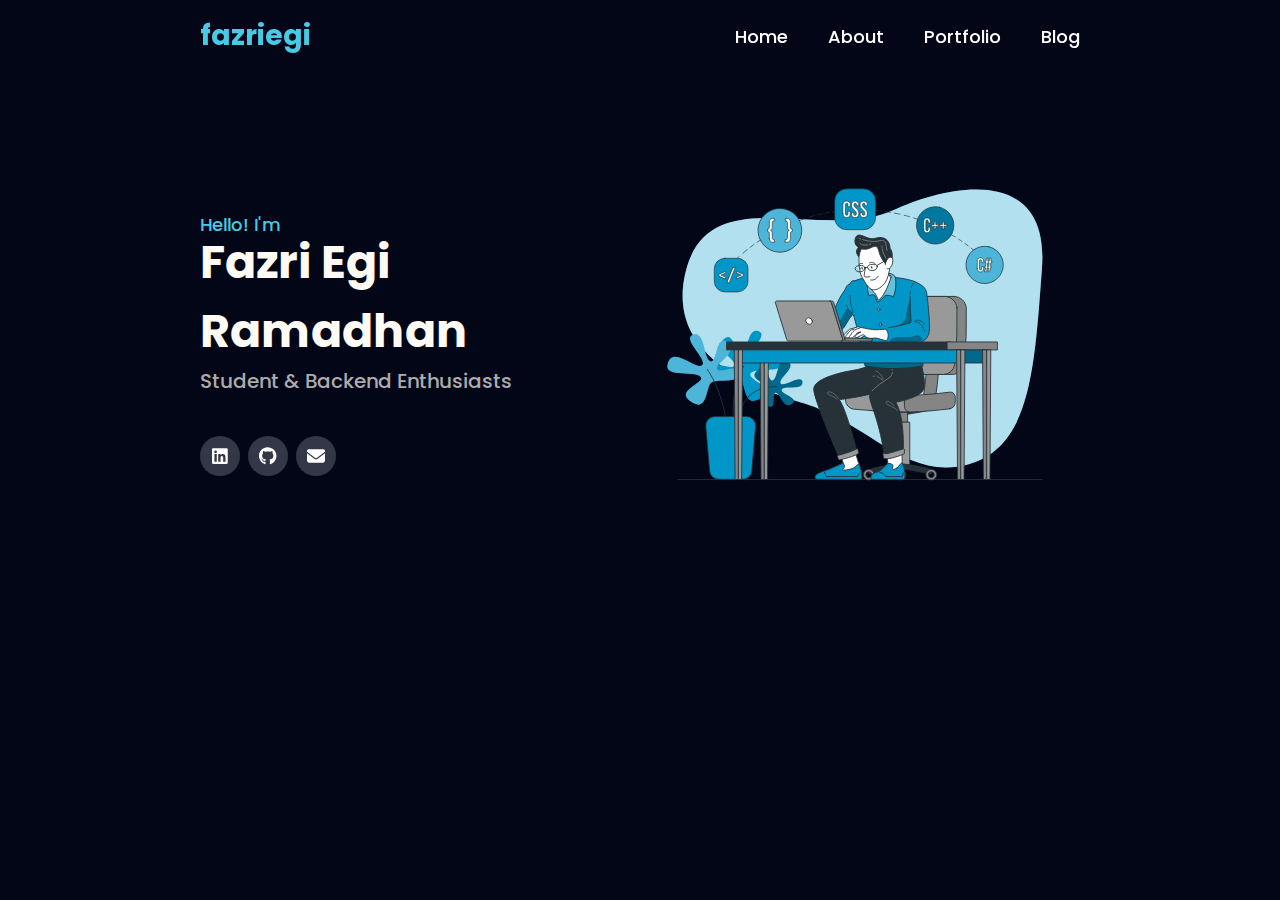
<file: index.html>
<!DOCTYPE html>
<html lang="en">
  <head>
    <meta charset="UTF-8" />
    <meta name="viewport" content="width=device-width, initial-scale=1.0" />
    <link rel="shortcut icon" type="image/jpg" href="img/letter-e.png" />
    <title>Personal Website</title>
    <link rel="stylesheet" href="style.css" />
    <link rel="preconnect" href="https://fonts.googleapis.com" />
    <link rel="preconnect" href="https://fonts.gstatic.com" crossorigin />
    <link
      href="https://fonts.googleapis.com/css2?family=Poppins:wght@300;500;700&display=swap"
      rel="stylesheet"
    />

    <link
      rel="stylesheet"
      href="https://use.fontawesome.com/releases/v5.15.4/css/all.css"
      integrity="sha384-DyZ88mC6Up2uqS4h/KRgHuoeGwBcD4Ng9SiP4dIRy0EXTlnuz47vAwmeGwVChigm"
      crossorigin="anonymous"
    />
  </head>
  <body>
    <header>
      <div>
        <a href="#" id="icon">fazriegi</a>
        <nav>
          <ul>
            <li><a href="./index.html">Home</a></li>
            <li><a href="./about.html">About</a></li>
            <li><a href="./portfolio.html">Portfolio</a></li>
            <li><a href="./blog.html">Blog</a></li>
          </ul>
        </nav>
      </div>
    </header>

    <main>
      <section id="hero">
        <div class="name">
          <h2>Hello! I'm</h2>
          <h1>Fazri Egi Ramadhan</h1>
          <h3>Student & Backend Enthusiasts</h3>

          <div class="social-links">
            <a
              href="https://www.linkedin.com/in/fazri-egi-ramadhan"
              target="_blank"
              ><svg
                xmlns="http://www.w3.org/2000/svg"
                height="1em"
                viewBox="0 0 448 512"
              >
                <!--! Font Awesome Free 6.4.2 by @fontawesome - https://fontawesome.com License - https://fontawesome.com/license (Commercial License) Copyright 2023 Fonticons, Inc. -->
                <style>
                  svg {
                    fill: #ffffff;
                  }
                </style>
                <path
                  d="M416 32H31.9C14.3 32 0 46.5 0 64.3v383.4C0 465.5 14.3 480 31.9 480H416c17.6 0 32-14.5 32-32.3V64.3c0-17.8-14.4-32.3-32-32.3zM135.4 416H69V202.2h66.5V416zm-33.2-243c-21.3 0-38.5-17.3-38.5-38.5S80.9 96 102.2 96c21.2 0 38.5 17.3 38.5 38.5 0 21.3-17.2 38.5-38.5 38.5zm282.1 243h-66.4V312c0-24.8-.5-56.7-34.5-56.7-34.6 0-39.9 27-39.9 54.9V416h-66.4V202.2h63.7v29.2h.9c8.9-16.8 30.6-34.5 62.9-34.5 67.2 0 79.7 44.3 79.7 101.9V416z"
                /></svg
            ></a>
            <a href="https://www.github.com/fazriegi" target="_blank">
              <svg
                xmlns="http://www.w3.org/2000/svg"
                height="1em"
                viewBox="0 0 496 512"
              >
                <!--! Font Awesome Free 6.4.2 by @fontawesome - https://fontawesome.com License - https://fontawesome.com/license (Commercial License) Copyright 2023 Fonticons, Inc. -->
                <style>
                  svg {
                    fill: #ffffff;
                  }
                </style>
                <path
                  d="M165.9 397.4c0 2-2.3 3.6-5.2 3.6-3.3.3-5.6-1.3-5.6-3.6 0-2 2.3-3.6 5.2-3.6 3-.3 5.6 1.3 5.6 3.6zm-31.1-4.5c-.7 2 1.3 4.3 4.3 4.9 2.6 1 5.6 0 6.2-2s-1.3-4.3-4.3-5.2c-2.6-.7-5.5.3-6.2 2.3zm44.2-1.7c-2.9.7-4.9 2.6-4.6 4.9.3 2 2.9 3.3 5.9 2.6 2.9-.7 4.9-2.6 4.6-4.6-.3-1.9-3-3.2-5.9-2.9zM244.8 8C106.1 8 0 113.3 0 252c0 110.9 69.8 205.8 169.5 239.2 12.8 2.3 17.3-5.6 17.3-12.1 0-6.2-.3-40.4-.3-61.4 0 0-70 15-84.7-29.8 0 0-11.4-29.1-27.8-36.6 0 0-22.9-15.7 1.6-15.4 0 0 24.9 2 38.6 25.8 21.9 38.6 58.6 27.5 72.9 20.9 2.3-16 8.8-27.1 16-33.7-55.9-6.2-112.3-14.3-112.3-110.5 0-27.5 7.6-41.3 23.6-58.9-2.6-6.5-11.1-33.3 2.6-67.9 20.9-6.5 69 27 69 27 20-5.6 41.5-8.5 62.8-8.5s42.8 2.9 62.8 8.5c0 0 48.1-33.6 69-27 13.7 34.7 5.2 61.4 2.6 67.9 16 17.7 25.8 31.5 25.8 58.9 0 96.5-58.9 104.2-114.8 110.5 9.2 7.9 17 22.9 17 46.4 0 33.7-.3 75.4-.3 83.6 0 6.5 4.6 14.4 17.3 12.1C428.2 457.8 496 362.9 496 252 496 113.3 383.5 8 244.8 8zM97.2 352.9c-1.3 1-1 3.3.7 5.2 1.6 1.6 3.9 2.3 5.2 1 1.3-1 1-3.3-.7-5.2-1.6-1.6-3.9-2.3-5.2-1zm-10.8-8.1c-.7 1.3.3 2.9 2.3 3.9 1.6 1 3.6.7 4.3-.7.7-1.3-.3-2.9-2.3-3.9-2-.6-3.6-.3-4.3.7zm32.4 35.6c-1.6 1.3-1 4.3 1.3 6.2 2.3 2.3 5.2 2.6 6.5 1 1.3-1.3.7-4.3-1.3-6.2-2.2-2.3-5.2-2.6-6.5-1zm-11.4-14.7c-1.6 1-1.6 3.6 0 5.9 1.6 2.3 4.3 3.3 5.6 2.3 1.6-1.3 1.6-3.9 0-6.2-1.4-2.3-4-3.3-5.6-2z"
                />
              </svg>
            </a>
            <a href="mailto:fazriegi80@gmail.com" target="_blank">
              <svg
                xmlns="http://www.w3.org/2000/svg"
                height="1em"
                viewBox="0 0 512 512"
              >
                <!--! Font Awesome Free 6.4.2 by @fontawesome - https://fontawesome.com License - https://fontawesome.com/license (Commercial License) Copyright 2023 Fonticons, Inc. -->
                <style>
                  svg {
                    fill: #ffffff;
                  }
                </style>
                <path
                  d="M48 64C21.5 64 0 85.5 0 112c0 15.1 7.1 29.3 19.2 38.4L236.8 313.6c11.4 8.5 27 8.5 38.4 0L492.8 150.4c12.1-9.1 19.2-23.3 19.2-38.4c0-26.5-21.5-48-48-48H48zM0 176V384c0 35.3 28.7 64 64 64H448c35.3 0 64-28.7 64-64V176L294.4 339.2c-22.8 17.1-54 17.1-76.8 0L0 176z"
                />
              </svg>
            </a>
          </div>
        </div>
        <div class="container">
          <img src="img/programmer-bro.svg" alt="Fazri Egi Ramadhan" />
        </div>
      </section>
    </main>
  </body>
</html>
</file>
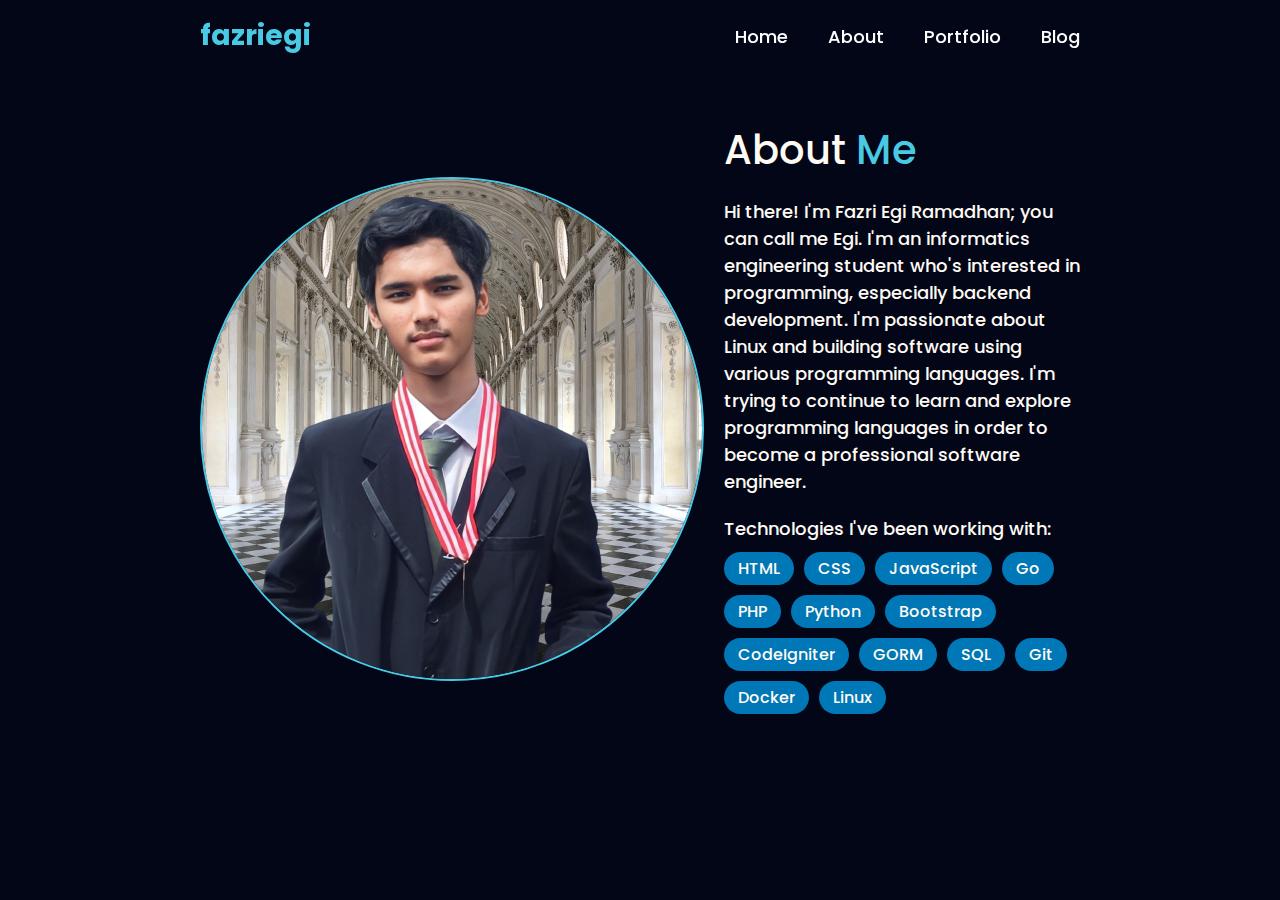
<file: about.html>
<!DOCTYPE html>
<html lang="en">
  <head>
    <meta charset="UTF-8" />
    <meta name="viewport" content="width=device-width, initial-scale=1.0" />
    <link rel="shortcut icon" type="image/jpg" href="img/letter-e.png" />
    <title>Personal Website</title>
    <link rel="stylesheet" href="style.css" />
    <link rel="preconnect" href="https://fonts.googleapis.com" />
    <link rel="preconnect" href="https://fonts.gstatic.com" crossorigin />
    <link
      href="https://fonts.googleapis.com/css2?family=Poppins:wght@300;500;700&display=swap"
      rel="stylesheet"
    />

    <link
      rel="stylesheet"
      href="https://use.fontawesome.com/releases/v5.15.4/css/all.css"
      integrity="sha384-DyZ88mC6Up2uqS4h/KRgHuoeGwBcD4Ng9SiP4dIRy0EXTlnuz47vAwmeGwVChigm"
      crossorigin="anonymous"
    />
  </head>
  <body>
    <header>
      <div>
        <a href="#" id="icon">fazriegi</a>
        <nav>
          <ul>
            <li><a href="./index.html">Home</a></li>
            <li><a href="./about.html">About</a></li>
            <li><a href="./portfolio.html">Portfolio</a></li>
            <li><a href="./blog.html">Blog</a></li>
          </ul>
        </nav>
      </div>
    </header>

    <main>
      <section id="about">
        <div class="container">
          <img src="img/egi.png" alt="Fazri Egi Ramadhan" />
        </div>
        <div id="profile">
          <h1>About <span>Me</span></h1>
          <p>
            Hi there! I'm Fazri Egi Ramadhan; you can call me Egi. I'm an
            informatics engineering student who's interested in programming,
            especially backend development. I'm passionate about Linux and
            building software using various programming languages. I'm trying to
            continue to learn and explore programming languages in order to
            become a professional software engineer.
          </p>
          <h2>Technologies I've been working with:</h2>
          <div id="technologies">
            <div class="tools">HTML</div>
            <div class="tools">CSS</div>
            <div class="tools">JavaScript</div>
            <div class="tools">Go</div>
            <div class="tools">PHP</div>
            <div class="tools">Python</div>
            <div class="tools">Bootstrap</div>
            <div class="tools">CodeIgniter</div>
            <div class="tools">GORM</div>
            <div class="tools">SQL</div>
            <div class="tools">Git</div>
            <div class="tools">Docker</div>
            <div class="tools">Linux</div>
          </div>
        </div>
      </section>
    </main>
  </body>
</html>
</file>
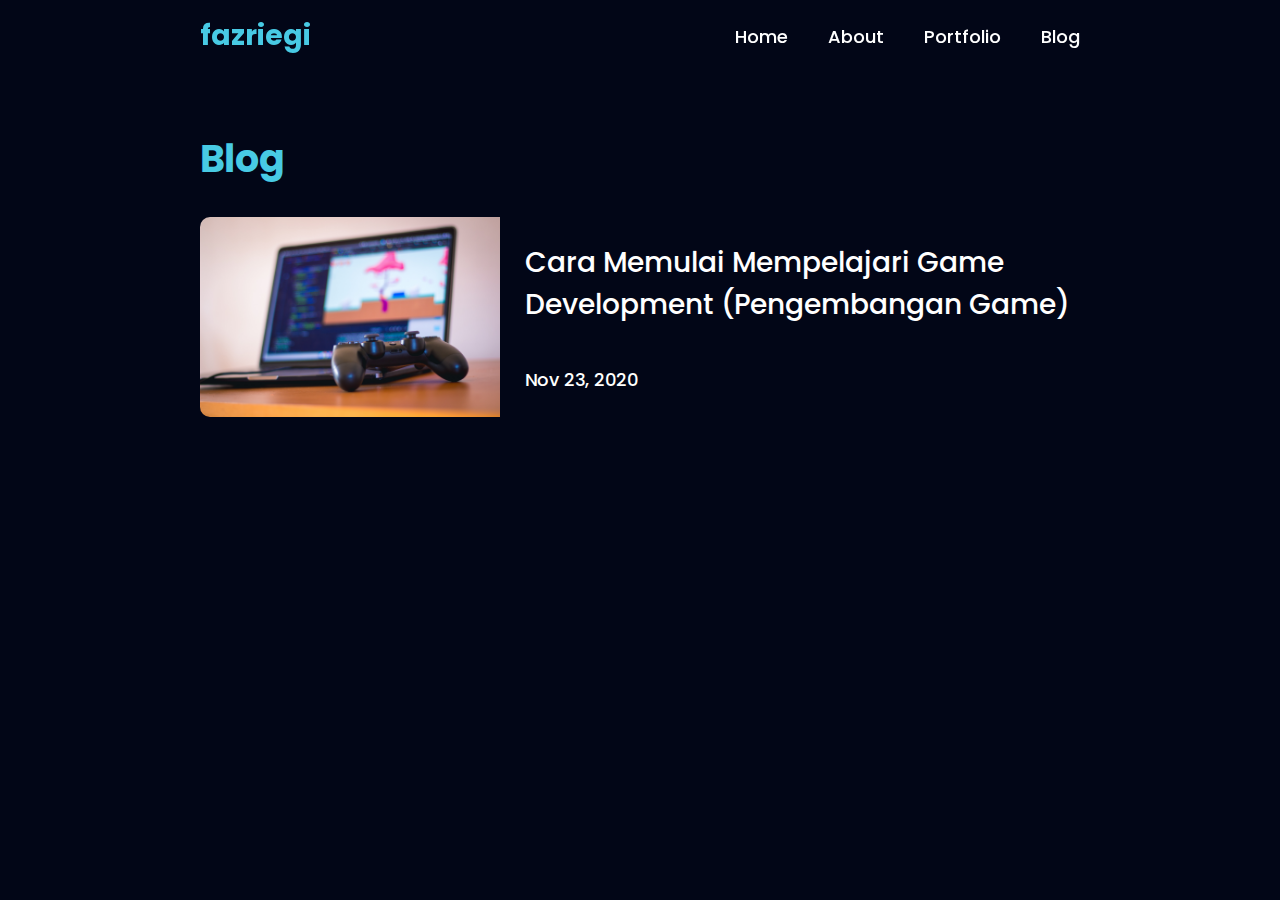
<file: blog.html>
<!DOCTYPE html>
<html lang="en">
  <head>
    <meta charset="UTF-8" />
    <meta name="viewport" content="width=device-width, initial-scale=1.0" />
    <link rel="shortcut icon" type="image/jpg" href="img/letter-e.png" />
    <title>Personal Website</title>
    <link rel="stylesheet" href="style.css" />
    <link rel="preconnect" href="https://fonts.googleapis.com" />
    <link rel="preconnect" href="https://fonts.gstatic.com" crossorigin />
    <link
      href="https://fonts.googleapis.com/css2?family=Poppins:wght@300;500;700&display=swap"
      rel="stylesheet"
    />

    <link
      rel="stylesheet"
      href="https://use.fontawesome.com/releases/v5.15.4/css/all.css"
      integrity="sha384-DyZ88mC6Up2uqS4h/KRgHuoeGwBcD4Ng9SiP4dIRy0EXTlnuz47vAwmeGwVChigm"
      crossorigin="anonymous"
    />
  </head>
  <body>
    <header>
      <div>
        <a href="#" id="icon">fazriegi</a>
        <nav>
          <ul>
            <li><a href="./index.html">Home</a></li>
            <li><a href="./about.html">About</a></li>
            <li><a href="./portfolio.html">Portfolio</a></li>
            <li><a href="./blog.html">Blog</a></li>
          </ul>
        </nav>
      </div>
    </header>

    <section id="blog">
      <h1>Blog</h1>
      <a
        href="https://medium.com/@fazriegi80/cara-memulai-mempelajari-game-development-pengembangan-game-cfc253583807"
        class="blogs"
        target="_blank"
      >
        <img src="./img/game-dev.jpg" alt="Game Development" width="300px" />
        <div>
          <h1 class="blog-title">
            Cara Memulai Mempelajari Game Development (Pengembangan Game)
          </h1>
          <h3>Nov 23, 2020</h3>
        </div>
      </a>
    </section>
  </body>
</html>
</file>
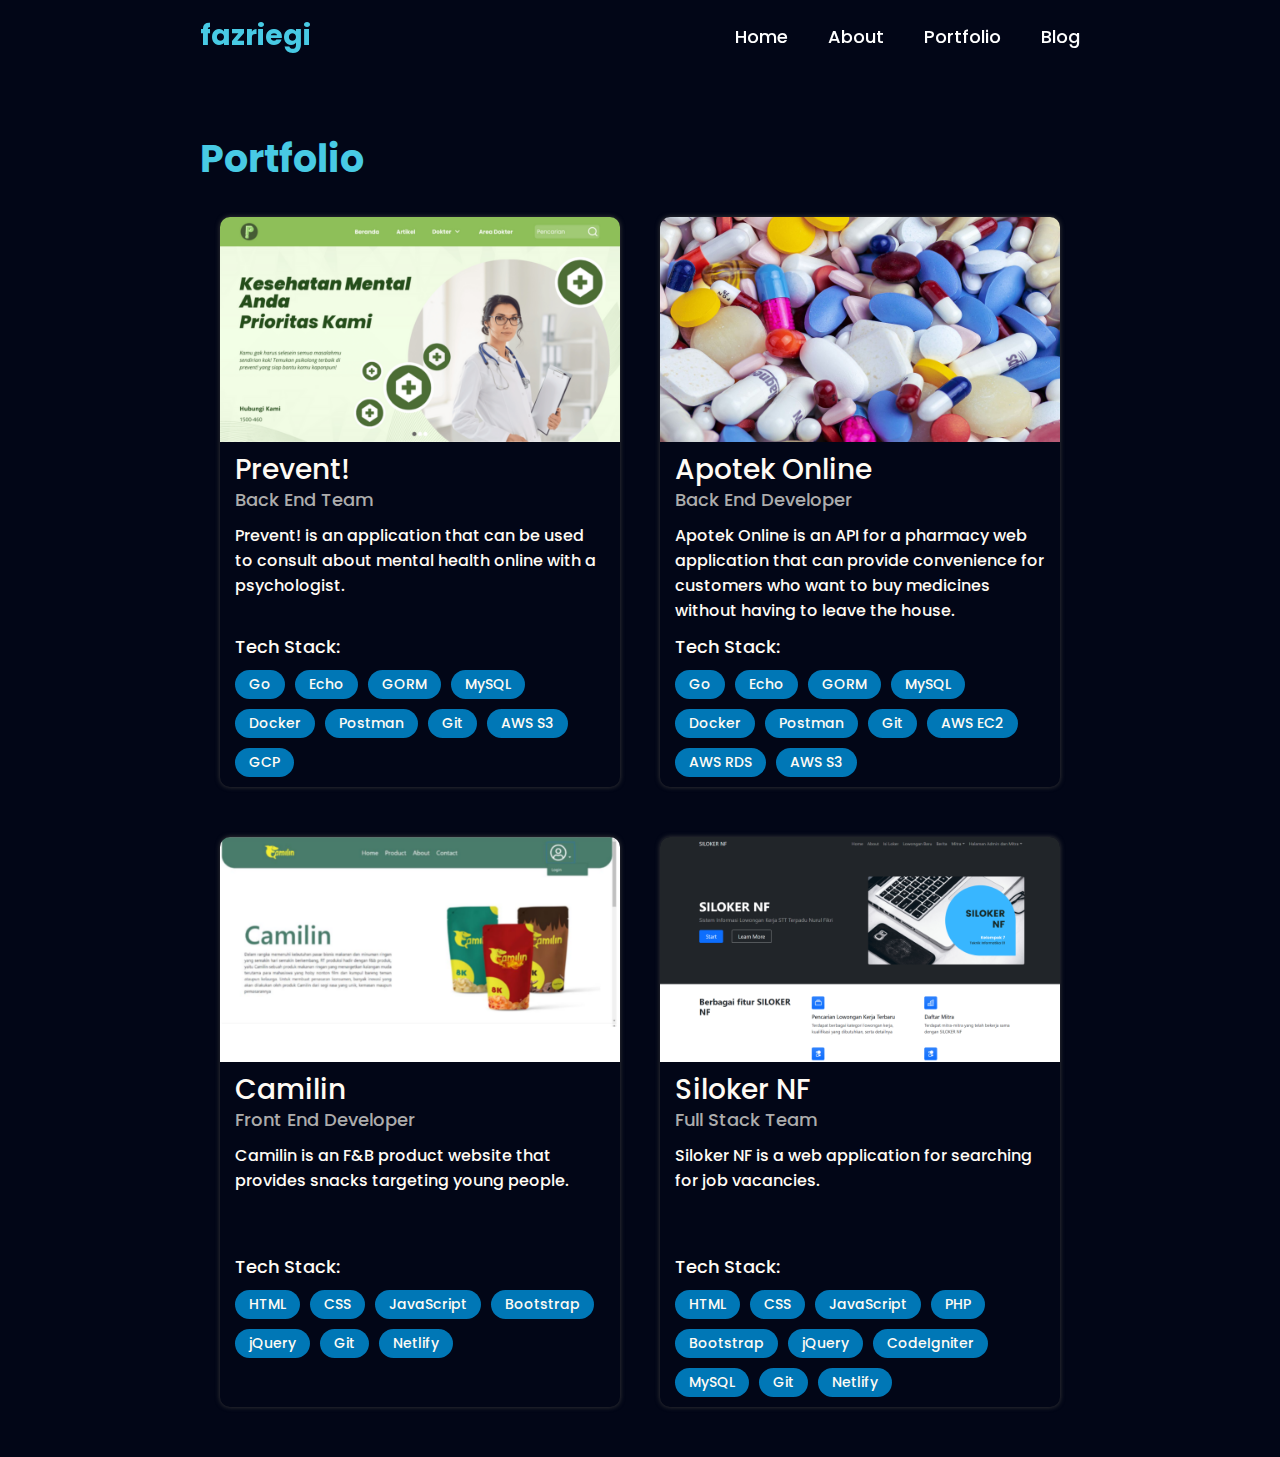
<file: portfolio.html>
<!DOCTYPE html>
<html lang="en">
  <head>
    <meta charset="UTF-8" />
    <meta name="viewport" content="width=device-width, initial-scale=1.0" />
    <link rel="shortcut icon" type="image/jpg" href="img/letter-e.png" />
    <title>Personal Website</title>
    <link rel="stylesheet" href="style.css" />
    <link rel="preconnect" href="https://fonts.googleapis.com" />
    <link rel="preconnect" href="https://fonts.gstatic.com" crossorigin />
    <link
      href="https://fonts.googleapis.com/css2?family=Poppins:wght@300;500;700&display=swap"
      rel="stylesheet"
    />

    <link
      rel="stylesheet"
      href="https://use.fontawesome.com/releases/v5.15.4/css/all.css"
      integrity="sha384-DyZ88mC6Up2uqS4h/KRgHuoeGwBcD4Ng9SiP4dIRy0EXTlnuz47vAwmeGwVChigm"
      crossorigin="anonymous"
    />
  </head>
  <body>
    <header id="header">
      <div>
        <a href="#" id="icon">fazriegi</a>
        <nav>
          <ul>
            <li><a href="./index.html">Home</a></li>
            <li><a href="./about.html">About</a></li>
            <li><a href="./portfolio.html">Portfolio</a></li>
            <li><a href="./blog.html">Blog</a></li>
          </ul>
        </nav>
      </div>
    </header>

    <main id="portfolio">
      <h1>Portfolio</h1>
      <section id="projects">
        <div class="cards">
          <img src="./img/prevent.png" alt="Prevent" />
          <div class="desc">
            <a
              href="https://github.com/Kelompok-3-Capstone-Alterra-2023"
              class="project-title"
              target="_blank"
              >Prevent!</a
            >
            <h2>Back End Team</h2>
            <p>
              Prevent! is an application that can be used to consult about
              mental health online with a psychologist.
            </p>
            <h3>Tech Stack:</h3>
            <div>
              <div id="technologies">
                <div class="tech">Go</div>
                <div class="tech">Echo</div>
                <div class="tech">GORM</div>
                <div class="tech">MySQL</div>
                <div class="tech">Docker</div>
                <div class="tech">Postman</div>
                <div class="tech">Git</div>
                <div class="tech">AWS S3</div>
                <div class="tech">GCP</div>
              </div>
            </div>
          </div>
        </div>
        <div class="cards">
          <img src="./img/apotek.jpg" alt="Apotek Online" />
          <div class="desc">
            <a href="#" class="project-title">Apotek Online</a>
            <h2>Back End Developer</h2>
            <p>
              Apotek Online is an API for a pharmacy web application that can
              provide convenience for customers who want to buy medicines
              without having to leave the house.
            </p>
            <h3>Tech Stack:</h3>
            <div>
              <div id="technologies">
                <div class="tech">Go</div>
                <div class="tech">Echo</div>
                <div class="tech">GORM</div>
                <div class="tech">MySQL</div>
                <div class="tech">Docker</div>
                <div class="tech">Postman</div>
                <div class="tech">Git</div>
                <div class="tech">AWS EC2</div>
                <div class="tech">AWS RDS</div>
                <div class="tech">AWS S3</div>
              </div>
            </div>
          </div>
        </div>
        <div class="cards">
          <img src="./img/camilin.png" alt="Camilin" />
          <div class="desc">
            <a
              href="https://github.com/fazriegi/camilin"
              class="project-title"
              target="_blank"
              >Camilin</a
            >
            <h2>Front End Developer</h2>
            <p>
              Camilin is an F&B product website that provides snacks targeting
              young people.
            </p>
            <h3>Tech Stack:</h3>
            <div>
              <div id="technologies">
                <div class="tech">HTML</div>
                <div class="tech">CSS</div>
                <div class="tech">JavaScript</div>
                <div class="tech">Bootstrap</div>
                <div class="tech">jQuery</div>
                <div class="tech">Git</div>
                <div class="tech">Netlify</div>
              </div>
            </div>
          </div>
        </div>
        <div class="cards">
          <img src="./img/silokernf.png" alt="Siloker NF" />
          <div class="desc">
            <a
              href="https://github.com/fazriegi/Project-Akhir-CI-Siloker-NF/tree/dev"
              class="project-title"
              target="_blank"
              >Siloker NF</a
            >
            <h2>Full Stack Team</h2>
            <p>
              Siloker NF is a web application for searching for job vacancies.
            </p>
            <h3>Tech Stack:</h3>
            <div>
              <div id="technologies">
                <div class="tech">HTML</div>
                <div class="tech">CSS</div>
                <div class="tech">JavaScript</div>
                <div class="tech">PHP</div>
                <div class="tech">Bootstrap</div>
                <div class="tech">jQuery</div>
                <div class="tech">CodeIgniter</div>
                <div class="tech">MySQL</div>
                <div class="tech">Git</div>
                <div class="tech">Netlify</div>
              </div>
            </div>
          </div>
        </div>
      </section>
    </main>

    <script src="./js/script.js"></script>
  </body>
</html>
</file>
<file: style.css>
* {
  margin: 0;
  font-family: "Poppins", sans-serif;
  text-decoration: none;
  list-style: none;
  font-size: 18px;
  font-weight: 500;
}

body {
  background-color: #020617;
  color: #fffbf4;
}

/* ======= Header ======= */
header {
  width: 100%;
  position: fixed;
}

header div {
  margin: 0 200px;
  display: flex;
  justify-content: space-between;
  align-items: center;
  padding: 15px 0;
}

#icon {
  font-size: 28px;
  color: #48cae4;
  font-weight: bold;
}

nav ul {
  display: flex;
  gap: 40px;
  justify-content: center;
}

nav ul a {
  display: inline-block;
  position: relative;
  color: #fff;
}

nav ul a::after {
  content: "";
  position: absolute;
  width: 100%;
  transform: scaleX(0);
  height: 2px;
  bottom: 0;
  left: 0;
  background-color: #48cae4;
  transform-origin: bottom center;
  transition: transform 0.25s ease-out;
}

nav ul a:hover::after {
  transform: scaleX(1);
  transform-origin: bottom center;
}

.navbar-scroll {
  box-shadow: inset 0 -1px 0 0 rgba(255, 255, 255, 0.2);
  z-index: 99;
  background-color: hsla(229, 84%, 5%, 0.5);
  backdrop-filter: blur(12px);
  --tw-shadow-color: #000;
}

/* ======= Hero ======= */
#hero,
#about {
  display: flex;
  align-items: center;
  padding: 120px 200px 0;
}

#hero .name {
  width: 100%;
}

#hero .name h2 {
  color: #48cae4;
  margin-bottom: -10px;
}

#hero .name h1 {
  font-size: 46px;
  font-weight: 700;
}

.name h3 {
  color: #acacac;
  font-size: 20px;
}

#hero .social-links {
  margin-top: 40px;
  display: flex;
}

#hero .social-links a {
  font-size: 16px;
  display: flex;
  justify-content: center;
  align-items: center;
  background: rgba(255, 255, 255, 0.2);
  line-height: 1;
  margin-right: 8px;
  border-radius: 50%;
  width: 40px;
  height: 40px;
}

#hero .social-links a:hover {
  background: #48cae4;
}

.container {
  width: 100%;
}

/* ======== About ======== */
#profile h1,
#profile span {
  font-size: 40px;
  margin-bottom: 18px;
}

#profile span {
  color: #48cae4;
}

#profile p {
  margin-bottom: 20px;
}

#technologies {
  margin-top: 10px;
  display: flex;
  gap: 10px;
  flex-wrap: wrap;
}

.tools {
  background-color: #0077b6;
  padding: 4px 14px;
  border-radius: 50px;
  cursor: pointer;
  font-size: 16px;
}

.tools:hover,
.tech:hover {
  background-color: #0096c7;
}

#about img {
  margin-right: 20px;
  margin-top: 30px;
  border: 2px solid #48cae4;
  border-radius: 50%;
}

/* ======== Portfolio ======== */
#portfolio {
  margin: 0 200px 0;
  padding-top: 130px;
}

#portfolio h1 {
  font-size: 38px;
  font-weight: 700;
  color: #48cae4;
}

#projects {
  display: flex;
  justify-content: space-around;
  flex-wrap: wrap;
  align-items: center;
  margin-top: 30px;
}

.cards {
  width: 400px;
  height: 570px;
  margin-bottom: 50px;
  border-radius: 10px;
  box-shadow: 0 0 5px #3c3c3c;
}

.cards:hover {
  transform: scale(1.01);
  transition: 200ms;
  box-shadow: 0 0 10px #3c3c3c;
}

.cards img {
  width: 100%;
  border-radius: 10px 10px 0 0;
}

.cards .desc {
  padding: 0 15px 20px;
}

.desc .project-title {
  font-size: 28px;
  color: #fffbf4;
}

.desc .project-title:hover {
  color: #48cae4;
}

.desc h2 {
  color: #acacac;
  margin-top: -5px;
  margin-bottom: 10px;
}

.desc p {
  height: 100px;
  margin-bottom: 10px;
  font-size: 16px;
}

.tech {
  background-color: #0077b6;
  padding: 4px 14px;
  border-radius: 50px;
  font-size: 14px;
  cursor: pointer;
}

/* ======= Blog ======= */
#blog {
  margin: 0 200px 0;
  padding-top: 130px;
}

#blog > h1 {
  font-size: 38px;
  font-weight: 700;
  color: #48cae4;
}

.blogs {
  display: flex;
  gap: 25px;
  color: #fff;
  margin-top: 30px;
  align-items: center;
  border-radius: 10px;
}
.blogs img {
  border-radius: 10px 0 0 10px;
}
.blog-title {
  font-size: 28px;
  margin-bottom: 40px;
}

.blogs:hover {
  transform: scale(1.01);
  transition: 200ms;
  box-shadow: 0 0 8px #090e38;
}
</file>
